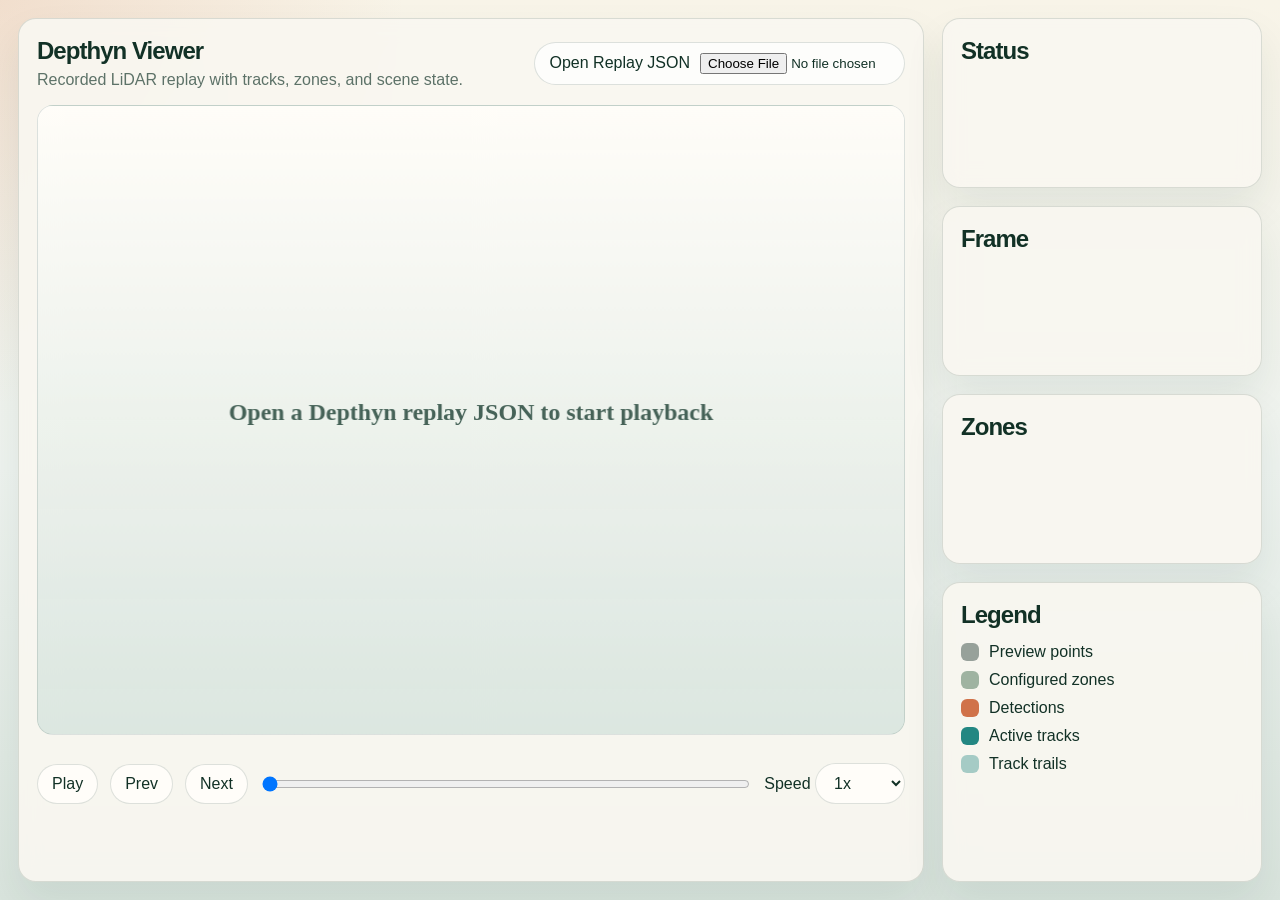
<file: viewer/index.html>
<!doctype html>
<html lang="en">
  <head>
    <meta charset="utf-8">
    <meta name="viewport" content="width=device-width, initial-scale=1">
    <title>Depthyn Viewer</title>
    <link rel="stylesheet" href="styles.css">
  </head>
  <body>
    <main class="layout">
      <section class="stage">
        <div class="toolbar">
          <div class="brand">
            <h1>Depthyn Viewer</h1>
            <p>Recorded LiDAR replay with tracks, zones, and scene state.</p>
          </div>
          <label class="file-picker">
            <span>Open Replay JSON</span>
            <input id="file-input" type="file" accept=".json,application/json">
          </label>
        </div>
        <canvas id="scene-canvas" width="1280" height="720"></canvas>
        <div class="controls">
          <button id="play-pause" type="button">Play</button>
          <button id="step-back" type="button">Prev</button>
          <button id="step-forward" type="button">Next</button>
          <input id="frame-slider" type="range" min="0" max="0" value="0">
          <label>
            Speed
            <select id="speed-select">
              <option value="2">2x</option>
              <option value="1" selected>1x</option>
              <option value="0.5">0.5x</option>
              <option value="0.25">0.25x</option>
            </select>
          </label>
        </div>
      </section>
      <aside class="sidebar">
        <section>
          <h2>Status</h2>
          <dl id="status-panel" class="stats"></dl>
        </section>
        <section>
          <h2>Frame</h2>
          <dl id="frame-panel" class="stats"></dl>
        </section>
        <section>
          <h2>Zones</h2>
          <div id="zone-panel" class="zone-list"></div>
        </section>
        <section>
          <h2>Legend</h2>
          <ul class="legend">
            <li><span class="swatch points"></span>Preview points</li>
            <li><span class="swatch zones"></span>Configured zones</li>
            <li><span class="swatch detections"></span>Detections</li>
            <li><span class="swatch tracks"></span>Active tracks</li>
            <li><span class="swatch trails"></span>Track trails</li>
          </ul>
        </section>
      </aside>
    </main>
    <script src="app.js"></script>
  </body>
  </html>
</file>
<file: viewer/styles.css>
:root {
  color-scheme: light;
  --bg: #eef3ef;
  --panel: rgba(249, 247, 240, 0.92);
  --ink: #123126;
  --muted: #5d7268;
  --accent: #c95b2b;
  --accent-soft: #efb46b;
  --track: #0b7a75;
  --grid: rgba(18, 49, 38, 0.08);
  --line: rgba(18, 49, 38, 0.14);
}

* {
  box-sizing: border-box;
}

body {
  margin: 0;
  font-family: "IBM Plex Sans", "Segoe UI", sans-serif;
  background:
    radial-gradient(circle at top left, rgba(201, 91, 43, 0.14), transparent 26%),
    linear-gradient(180deg, #f8f4e8 0%, var(--bg) 52%, #d9e4dd 100%);
  color: var(--ink);
}

.layout {
  display: grid;
  grid-template-columns: minmax(0, 1fr) 320px;
  gap: 18px;
  padding: 18px;
  min-height: 100vh;
}

.stage,
.sidebar section {
  background: var(--panel);
  border: 1px solid var(--line);
  border-radius: 18px;
  backdrop-filter: blur(10px);
  box-shadow: 0 20px 40px rgba(18, 49, 38, 0.08);
}

.stage {
  padding: 18px;
}

.toolbar,
.controls {
  display: flex;
  align-items: center;
  justify-content: space-between;
  gap: 12px;
  flex-wrap: wrap;
}

.brand h1,
.sidebar h2 {
  margin: 0;
  font-family: "Space Grotesk", "IBM Plex Sans", sans-serif;
  letter-spacing: -0.04em;
}

.brand p {
  margin: 6px 0 0;
  color: var(--muted);
}

.file-picker {
  display: inline-flex;
  align-items: center;
  gap: 10px;
  padding: 10px 14px;
  border-radius: 999px;
  border: 1px solid var(--line);
  background: rgba(255, 255, 255, 0.7);
  cursor: pointer;
}

.file-picker input {
  width: 190px;
}

#scene-canvas {
  width: 100%;
  height: min(70vh, 720px);
  margin: 16px 0;
  border-radius: 16px;
  border: 1px solid var(--line);
  background:
    linear-gradient(180deg, rgba(255, 255, 255, 0.9), rgba(221, 233, 227, 0.92));
}

.controls {
  padding-top: 8px;
}

.controls button,
.controls select {
  border: 1px solid var(--line);
  background: #fffdf9;
  color: var(--ink);
  border-radius: 999px;
  padding: 10px 14px;
  font: inherit;
}

.controls input[type="range"] {
  flex: 1 1 260px;
}

.sidebar {
  display: grid;
  gap: 18px;
}

.sidebar section {
  padding: 18px;
}

.stats {
  display: grid;
  grid-template-columns: 1fr;
  gap: 10px;
  margin: 14px 0 0;
}

.stats div {
  display: grid;
  grid-template-columns: 120px 1fr;
  gap: 8px;
}

.stats dt {
  color: var(--muted);
}

.stats dd {
  margin: 0;
  font-weight: 600;
}

.legend {
  list-style: none;
  padding: 0;
  margin: 14px 0 0;
  display: grid;
  gap: 10px;
}

.legend li {
  display: flex;
  align-items: center;
  gap: 10px;
}

.swatch {
  width: 18px;
  height: 18px;
  border-radius: 6px;
  display: inline-block;
}

.points {
  background: rgba(34, 55, 50, 0.45);
}

.detections {
  background: rgba(201, 91, 43, 0.85);
}

.zones {
  background: rgba(111, 143, 119, 0.65);
}

.tracks {
  background: rgba(11, 122, 117, 0.9);
}

.trails {
  background: rgba(11, 122, 117, 0.35);
}

.zone-list {
  display: grid;
  gap: 12px;
  margin-top: 14px;
  color: var(--ink);
}

.zone-card {
  padding: 12px 14px;
  border-radius: 14px;
  border: 1px solid var(--line);
  background: rgba(255, 255, 255, 0.7);
}

.zone-card p {
  margin: 10px 0 0;
  color: var(--muted);
  font-size: 0.95rem;
}

.zone-heading {
  display: flex;
  align-items: center;
  gap: 10px;
}

.zone-chip {
  width: 12px;
  height: 12px;
  border-radius: 999px;
  flex: none;
}

.zone-count {
  margin-left: auto;
  color: var(--muted);
  font-size: 0.9rem;
}

.zone-events {
  color: var(--ink);
  font-weight: 600;
}

@media (max-width: 980px) {
  .layout {
    grid-template-columns: 1fr;
  }

  #scene-canvas {
    height: 60vh;
  }
}
</file>
